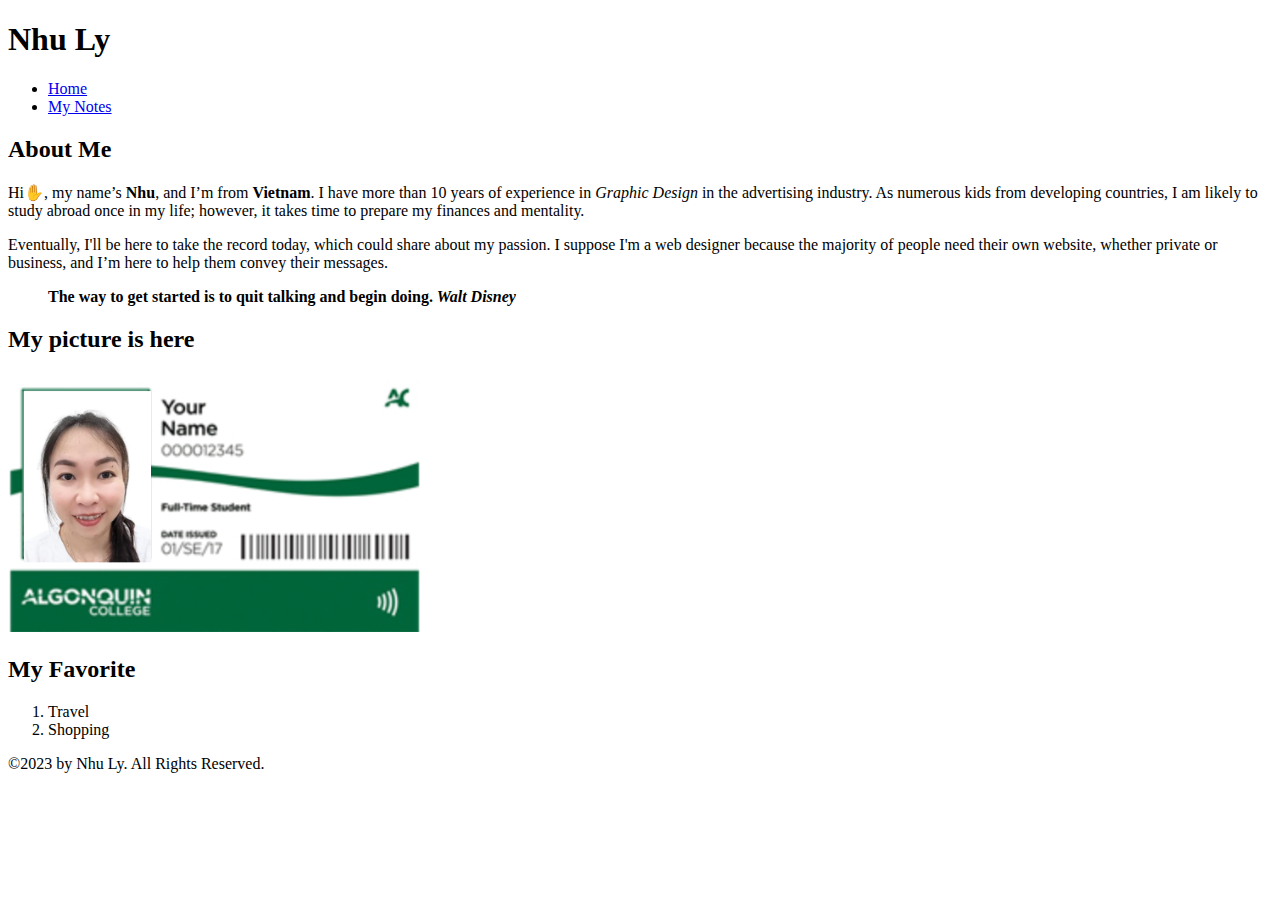
<file: index.html>
<!DOCTYPE html>
<html lang="en">
<head>
    <meta charset="UTF-8">
    <meta name="viewport" content="width=device-width, initial-scale=1.0">
    <title>Document</title>
</head>
<body>
    <header>
        <h1>Nhu Ly</h1>
            <nav>
                <ul>
                    <li><a href="index.html">Home</a></li>
                    <li><a href="notes.html">My Notes</a></li>
                </ul>
            </nav>
    </header>
    <main>
        <article>
            <h2>About Me</h2>
            <p>Hi&#9995;, my name’s <b>Nhu</b>, and I’m from <b>Vietnam</b>. I have more than 10 years of experience in <em>Graphic Design</em> in the advertising industry. As numerous kids from developing countries, I am likely to study abroad once in my life; however, it takes time to prepare my finances and mentality.</p>

            <p>Eventually, I'll be here to take the record today, which could share about my passion. I suppose I'm a web designer because the majority of people need their own website, whether private or business, and I’m here to help them convey their messages.</p>
            <blockquote><b>The way to get started is to quit talking and begin doing.<cite> Walt Disney</cite></b></blockquote>
        </article>
        <h2>My picture is here</h2>
        <img src="img/My-AC-card.png" alt="my photo.">
        <h2>My Favorite</h2>
            <ol>
                <li>Travel</li>
                <li>Shopping</li>
            </ol>
    </main>
    <footer>
        &copy;2023 by Nhu Ly. All Rights Reserved. 
    </footer>
</body>
</html>
</file>
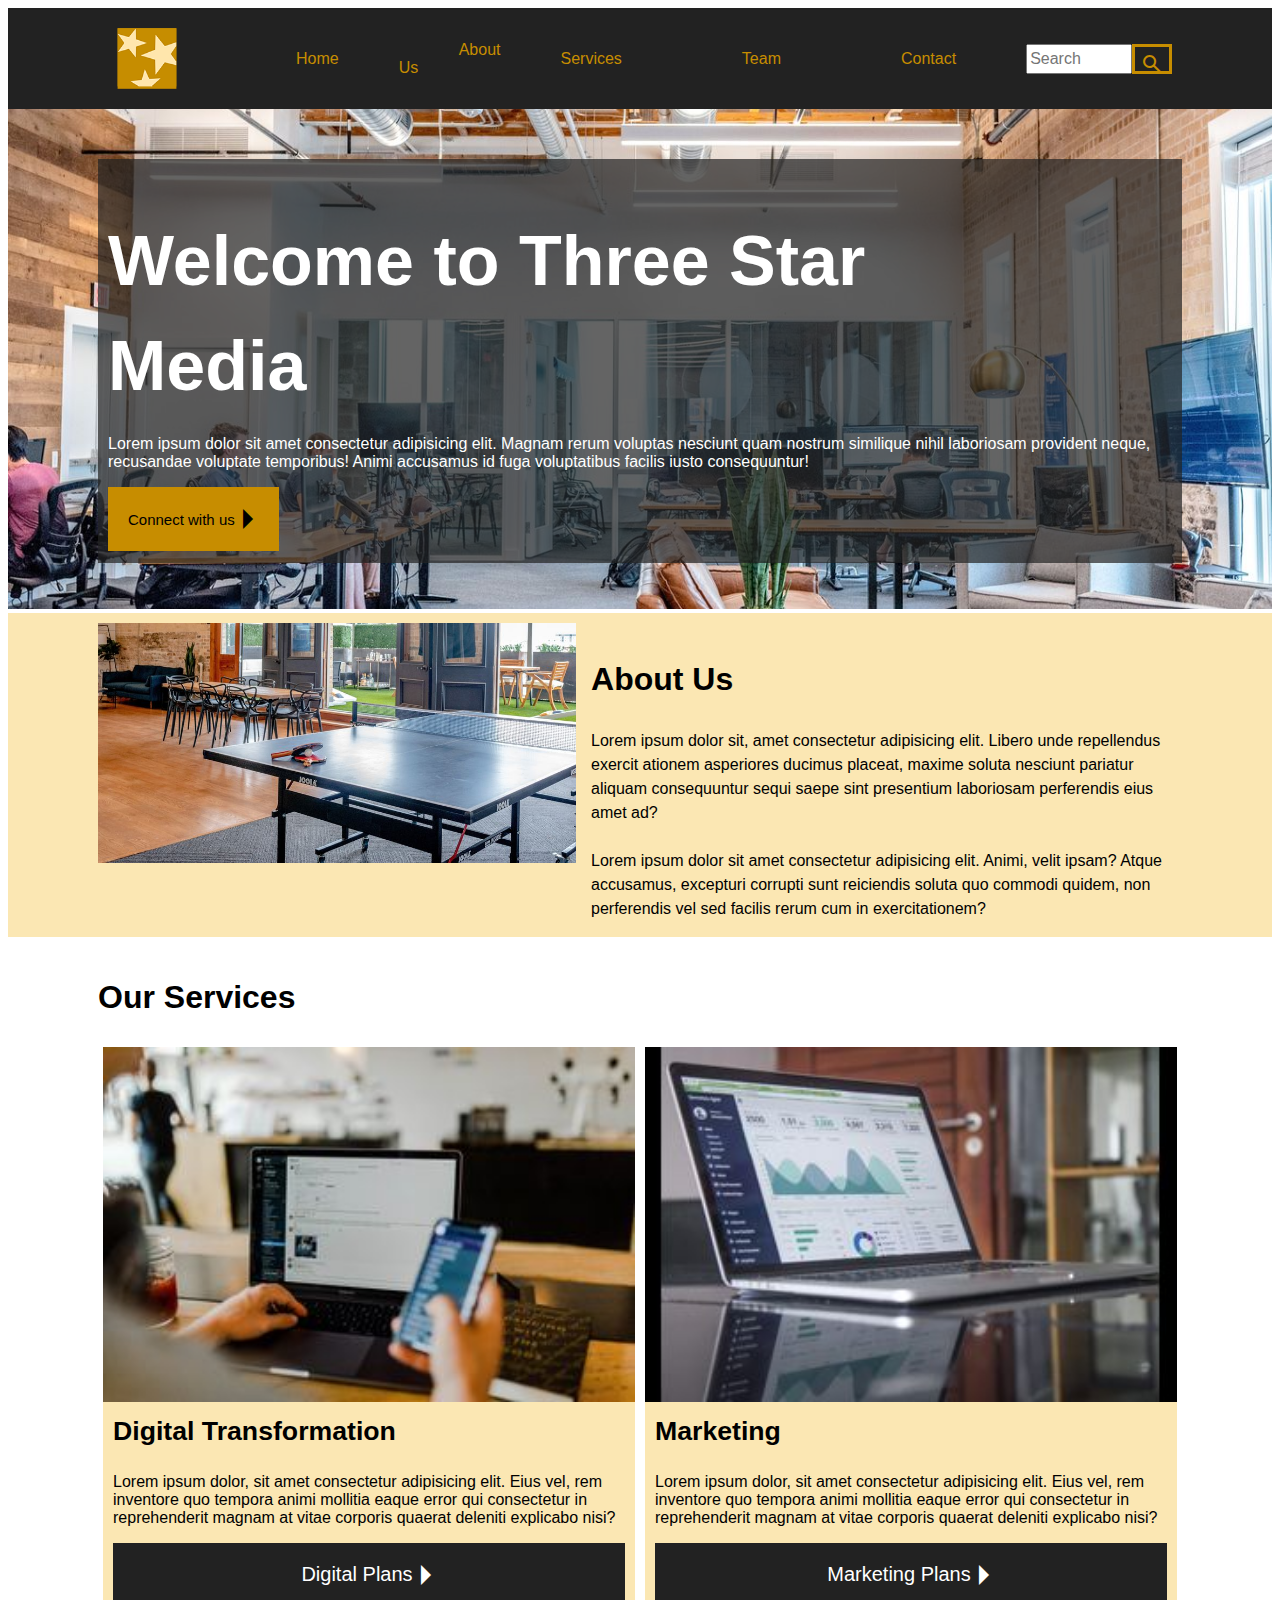
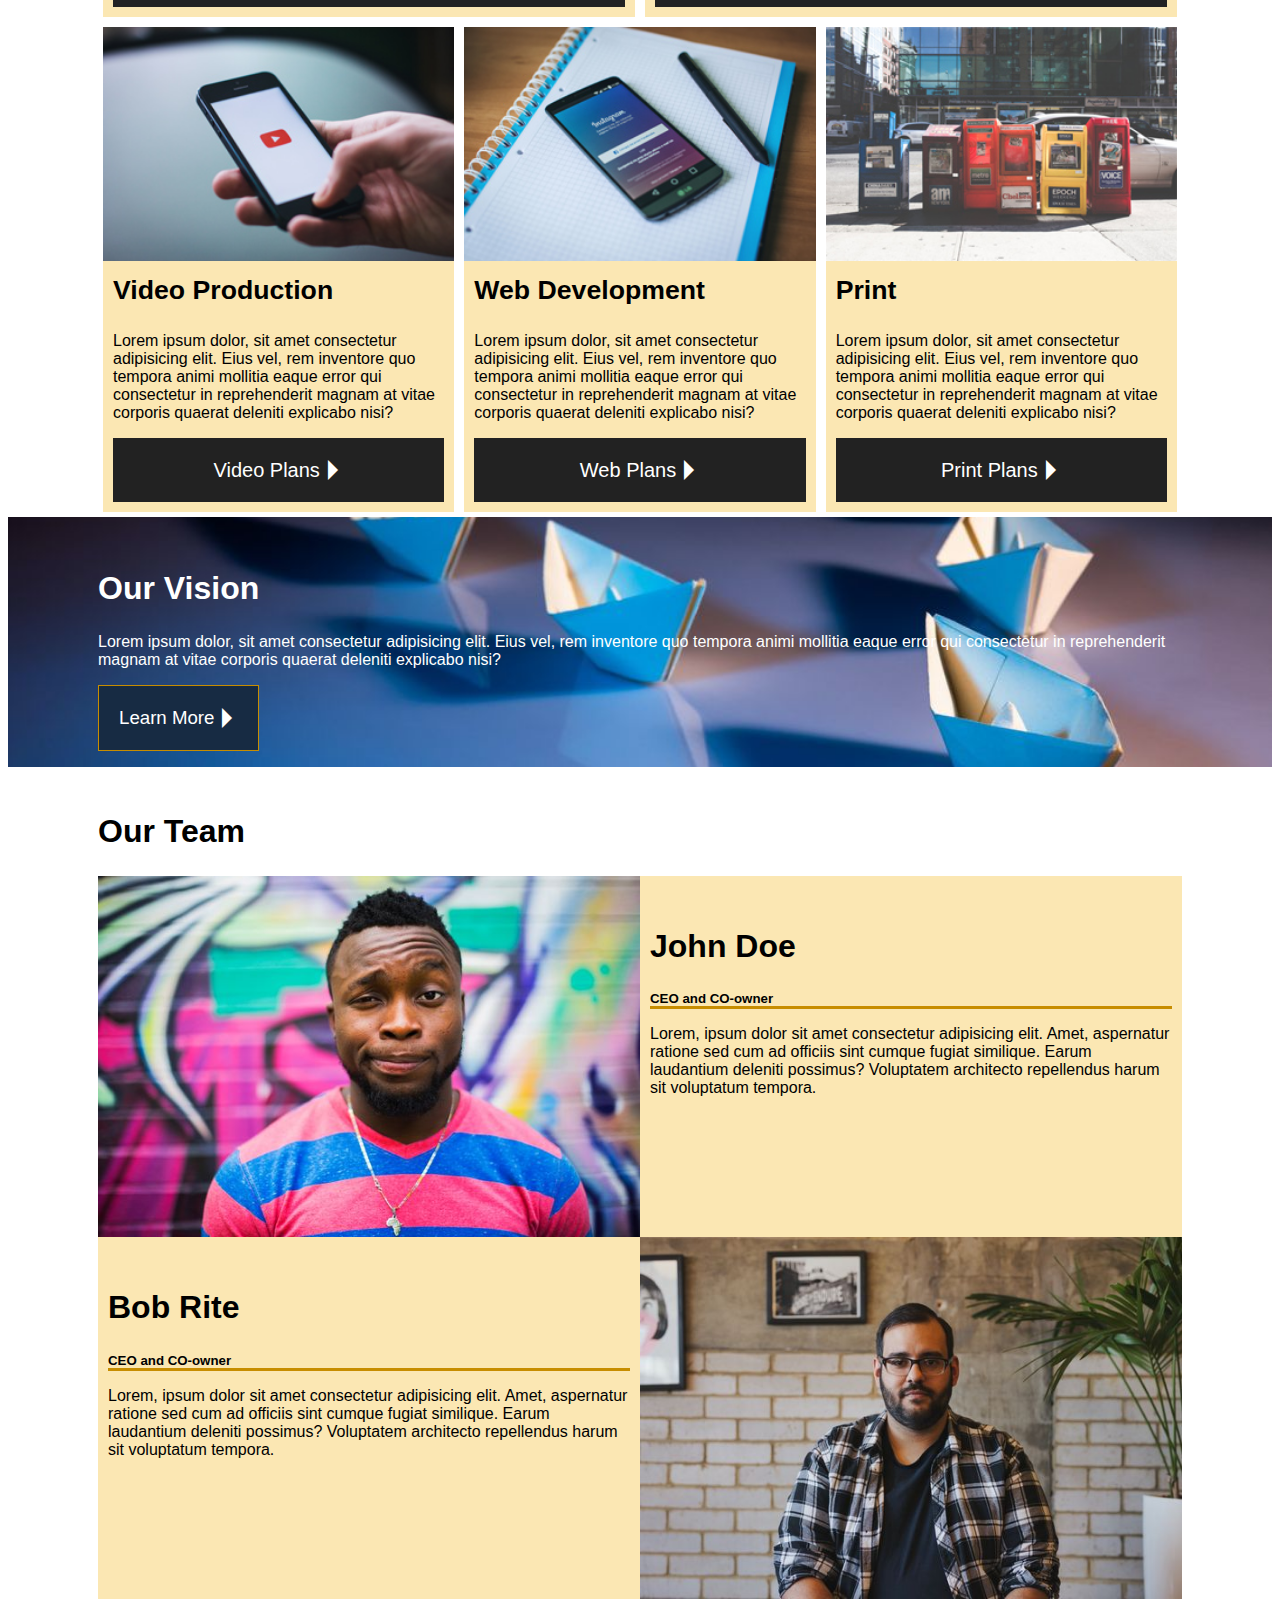
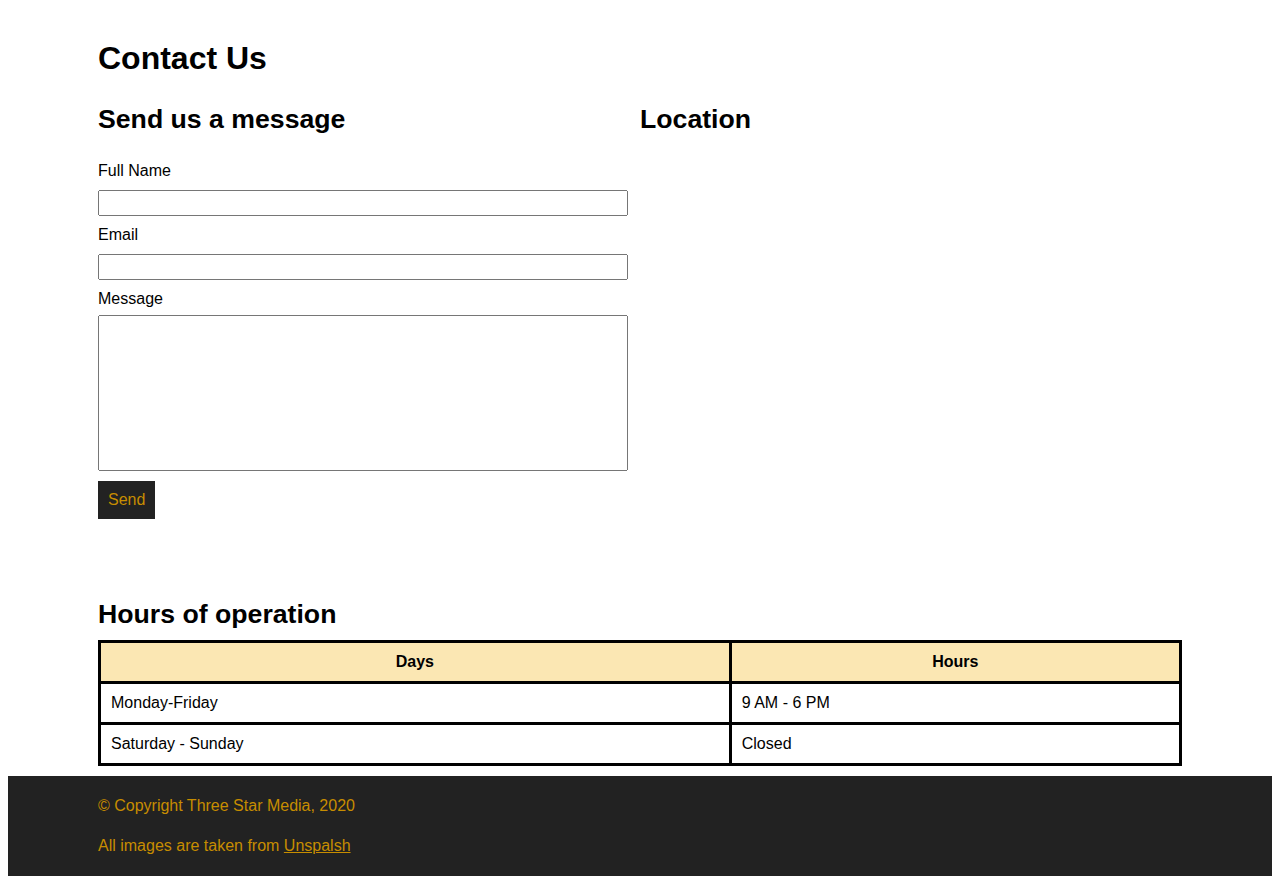
<file: final-project/index.html>
<!DOCTYPE html>
<html lang="en">

<head>
    <meta charset="UTF-8">
    <meta name="viewport" content="width=device-width, initial-scale=1.0">
    <title>Final-Term</title>
    <link href="css/style.css" rel="stylesheet">
    <link rel="stylesheet"
        href="https://fonts.googleapis.com/css2?family=Material+Symbols+Outlined:opsz,wght,FILL,GRAD@20..48,100..700,0..1,-50..200" />
</head>

<body>
    <div class="wrapper">
        <header>
            <!-- Start menu -->
            <nav class="navigation">
                <div class="logo-top">
                    <img src="img/logo.png" alt="logo" id="main-logo">
                </div>

                <ul class="menu">
                    <li><a href="home.html" class="home-page">Home</a></li>
                    <li><a href="about.html" class="about-page">About Us</a></li>
                    <li><a href="services.html" class="services-page">Services</a></li>
                    <li><a href="team.html" class="team-page">Team</a></li>
                    <li><a href="contact.html" class="contact-page">Contact</a></li>
                </ul>
                <div class="search">
                    <input placeholder="Search" type="text" id="search-box">
                    <span class="material-symbols-outlined search-icon">
                        search
                    </span>
                </div>
            </nav>
        </header>

        <main>
            <!-- start banner -->
            <div class="container">
                <img src="img/main-banner.jpg" alt="banner-img" id="banner-img">
                <div class="text-block">
                    <h1>Welcome to Three Star Media</h1>
                    <p>Lorem ipsum dolor sit amet consectetur adipisicing elit. Magnam rerum voluptas nesciunt quam
                        nostrum
                        similique nihil laboriosam provident neque, recusandae voluptate temporibus! Animi
                        accusamus id fuga voluptatibus facilis iusto consequuntur!</p>
                    <button class="btn-connect">Connect with us
                        <span class="material-symbols-outlined arrow-icon">
                            arrow_right
                        </span>
                    </button>
                </div>
            </div>

            <!-- start about us -->
            <div class="about">
                <div class="about-1">
                    <img src="img/about-us.jpg" alt="about-img" id="about-img">
                </div>
                <div class="about-2">
                    <h2>About Us</h2>
                    <p class="about-para">Lorem ipsum dolor sit, amet consectetur adipisicing elit. Libero unde
                        repellendus exercit ationem
                        asperiores ducimus placeat, maxime soluta nesciunt pariatur aliquam consequuntur sequi saepe
                        sint
                        presentium laboriosam perferendis eius amet ad?
                        <br>
                        <br>
                        Lorem ipsum dolor sit amet consectetur adipisicing elit. Animi, velit ipsam? Atque
                        accusamus,
                        excepturi corrupti sunt reiciendis soluta quo commodi quidem, non perferendis vel sed facilis
                        rerum
                        cum in exercitationem?
                    </p>
                </div>
            </div>

            <div class="services">
                <h2>Our Services</h2>
                <div class="services-1">
                    <div class="digital">
                        <img src="img/digital.jpg" alt="digital-img" id="digital-img">
                        <div class="yellow-part">
                            <h3>Digital Transformation</h3>
                            <p>Lorem ipsum dolor, sit amet consectetur adipisicing elit. Eius vel, rem inventore quo
                                tempora
                                animi mollitia eaque error qui consectetur in reprehenderit magnam at vitae corporis
                                quaerat deleniti explicabo nisi?</p>
                            <button class="btn">Digital Plans
                                <span class="material-symbols-outlined arrow-icon">
                                    arrow_right</span>
                            </button>
                        </div>
                    </div>

                    <div class="marketing">
                        <img src="img/marketing.jpg" alt="marketing-img" id="marketing-img">
                        <div class="yellow-part">
                            <h3>Marketing</h3>
                            <p>Lorem ipsum dolor, sit amet consectetur adipisicing elit. Eius vel, rem inventore quo
                                tempora
                                animi mollitia eaque error qui consectetur in reprehenderit magnam at vitae corporis
                                quaerat
                                deleniti
                                explicabo nisi?</p>
                            <button class="btn">Marketing Plans
                                <span class="material-symbols-outlined arrow-icon">
                                    arrow_right
                                </span>
                            </button>
                        </div>
                    </div>
                </div>

                <div class="services-2">
                    <div class="video">
                        <img src="img/video.jpg" alt="video-img" id="video-img">
                        <div class="yellow-part">
                            <h3>Video Production</h3>
                            <p>Lorem ipsum dolor, sit amet consectetur adipisicing elit. Eius vel, rem inventore quo
                                tempora
                                animi mollitia eaque error qui consectetur in reprehenderit magnam at vitae corporis
                                quaerat
                                deleniti
                                explicabo nisi?</p>
                            <button class="btn">Video Plans
                                <span class="material-symbols-outlined arrow-icon">
                                    arrow_right
                                </span>
                            </button>
                        </div>
                    </div>

                    <div class="web">
                        <img src="img/web.jpg" alt="web-img" id="web-img">
                        <div class="yellow-part">
                            <h3>Web Development</h3>
                            <p>Lorem ipsum dolor, sit amet consectetur adipisicing elit. Eius vel, rem inventore quo
                                tempora
                                animi mollitia eaque error qui consectetur in reprehenderit magnam at vitae corporis
                                quaerat
                                deleniti
                                explicabo nisi?</p>
                            <button class="btn">Web Plans
                                <span class="material-symbols-outlined arrow-icon">
                                    arrow_right
                                </span>
                            </button>
                        </div>
                    </div>

                    <div class="print">
                        <img src="img/print.jpg" alt="print-img" id="print-img">
                        <div class="yellow-part">
                            <h3>Print</h3>
                            <p>Lorem ipsum dolor, sit amet consectetur adipisicing elit. Eius vel, rem inventore quo
                                tempora
                                animi mollitia eaque error qui consectetur in reprehenderit magnam at vitae corporis
                                quaerat
                                deleniti
                                explicabo nisi?</p>
                            <button class="btn">Print Plans
                                <span class="material-symbols-outlined arrow-icon">
                                    arrow_right
                                </span>
                            </button>
                        </div>
                    </div>
                </div>
            </div>

            <div class="vision">
                <img src="img/vision.jpg" alt="vision-img" id="vision-img">
                <div class="text-block2">
                    <h2>Our Vision</h2>
                    <p>Lorem ipsum dolor, sit amet consectetur adipisicing elit. Eius vel, rem inventore quo tempora
                        animi mollitia eaque error qui consectetur in reprehenderit magnam at vitae corporis quaerat
                        deleniti
                        explicabo nisi?</p>
                    <button class="btn-vision">Learn More
                        <span class="material-symbols-outlined arrow-icon">
                            arrow_right
                        </span>
                    </button>
                </div>
            </div>

            <div class="team">
                <h2>Our Team</h2>
                <div class="team-1">
                    <img src="img/john.jpg" alt="team-img" id="john-img">
                    <div class="yellow-part2">
                        <h2>John Doe</h2>
                        <h5>CEO and CO-owner</h5>
                        <p>Lorem, ipsum dolor sit amet consectetur adipisicing elit. Amet, aspernatur ratione sed cum ad
                            officiis sint cumque fugiat similique. Earum laudantium deleniti possimus? Voluptatem
                            architecto
                            repellendus harum sit voluptatum tempora.</p>
                    </div>
                </div>

                <div class="team-2">
                    <img src="img/bob.jpg" alt="bob-img" id="bob-img">
                    <div class="yellow-part2">
                        <h2>Bob Rite</h2>
                        <h5>CEO and CO-owner</h5>
                        <p>Lorem, ipsum dolor sit amet consectetur adipisicing elit. Amet, aspernatur ratione sed cum ad
                            officiis sint cumque fugiat similique. Earum laudantium deleniti possimus? Voluptatem
                            architecto
                            repellendus harum sit voluptatum tempora.</p>
                    </div>
                </div>
            </div>

            <h2 class="contact-text">Contact Us</h2>
            <div class="contact">
                <div class="message">
                    <h3>Send us a message</h3>
                    <form action="message.html" method="post" id="form">
                        <label for="name">Full Name</label>
                        <br>
                        <input id="name" type="text">
                        <br>
                        <label for="mail">Email</label>
                        <br>
                        <input id="mail" type="email">
                        <br>
                        <label>Message</label>
                        <br>
                        <input id="message" type="text">
                        <br>
                        <button class="btn-send" type="submit">Send</button>
                    </form>
                </div>

                <div class="location">
                    <h3>Location</h3>
                    <iframe class="maps"
                        src="https://www.google.com/maps/embed?pb=!1m18!1m12!1m3!1d5173.0676307198255!2d-75.76123665864529!3d45.34958446173408!2m3!1f0!2f0!3f0!3m2!1i1024!2i768!4f13.1!3m3!1m2!1s0x4cce0718cc4a6ad7%3A0xc6cc467725843e2b!2sAlgonquin%20College%20-%20Ottawa%20Campus!5e0!3m2!1sen!2sca!4v1700623768668!5m2!1sen!2sca"
                        width="620" height="450" style="border:0;" allowfullscreen="" loading="lazy"
                        referrerpolicy="no-referrer-when-downgrade"></iframe>
                </div>

                <div class="hours">
                    <h3>Hours of operation</h3>
                    <table class="table">
                        <tr class="main-info">
                            <th>Days</th>
                            <th>Hours</th>
                        </tr>
                        <tr>
                            <td>Monday-Friday</td>
                            <td>9 AM - 6 PM</td>
                        </tr>
                        <tr>
                            <td>Saturday - Sunday</td>
                            <td>Closed</td>
                        </tr>
                    </table>
                </div>
            </div>

        </main>
        <footer class="footer">
            <div class="copy">
                &copy; Copyright Three Star Media, 2020
                <br>
                All images are taken from <u>Unspalsh</u>
            </div>
        </footer>
    </div>
</body>

</html>
</file>
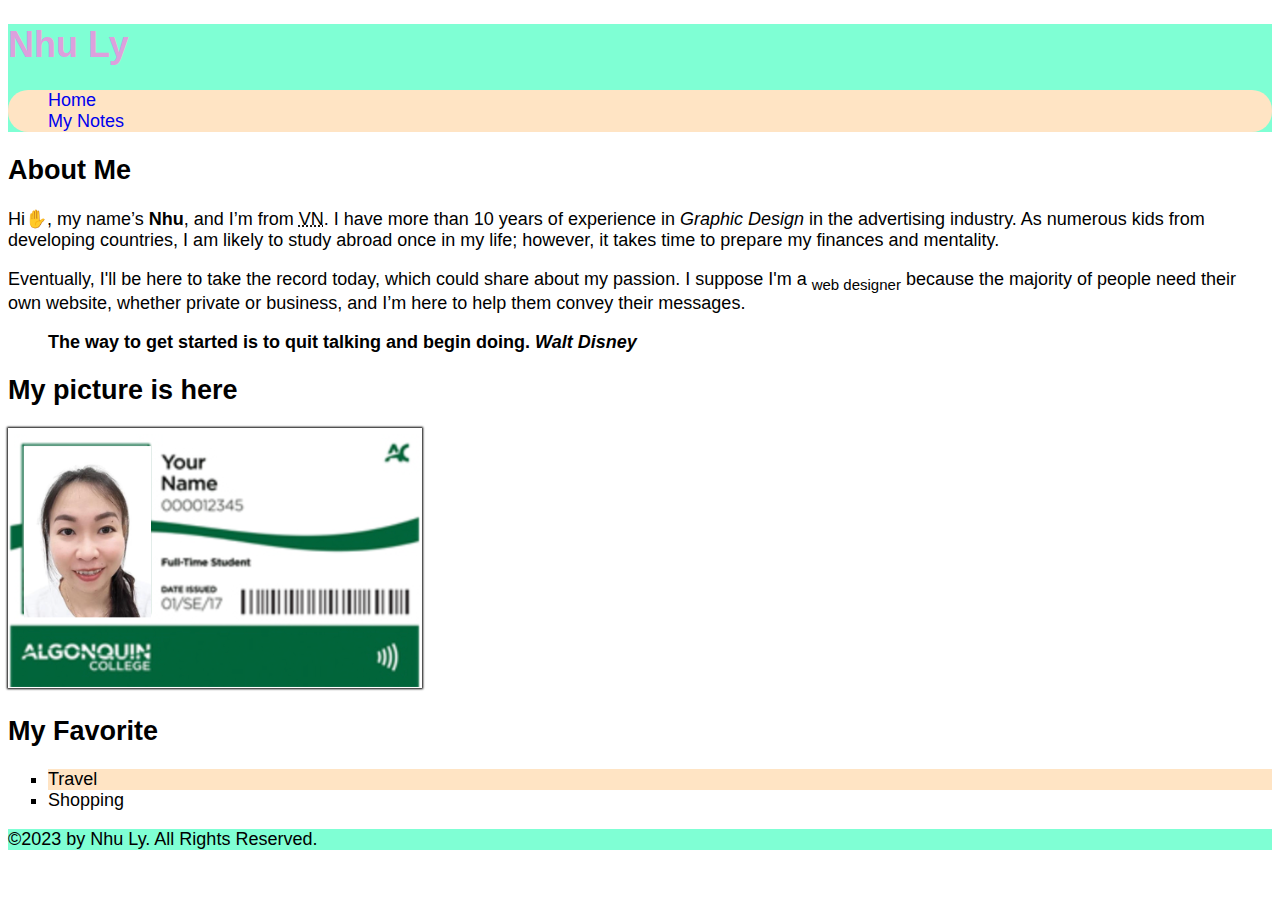
<file: html-assignment/index.html>
<!DOCTYPE html>
<html lang="en">

<head>
    <meta charset="UTF-8">
    <meta name="viewport" content="width=device-width, initial-scale=1.0">
    <title>Document</title>
    <link href="css/style.css" rel="stylesheet">
</head>

<body>
    <header class="site-title">
        <h1>Nhu Ly</h1>
        <nav>
            <ul>
                <li><a href="index.html">Home</a></li>
                <li><a href="notes.html">My Notes</a></li>
            </ul>
        </nav>
    </header>
    <main>
        <article>
            <h2>About Me</h2>
            <p>Hi&#9995;, my name’s <b>Nhu</b>, and I’m from <abbr title="Vietnam">VN</abbr>. I have more than 10 years
                of experience in <em>Graphic Design</em> in the advertising industry. As numerous kids from developing
                countries, I am likely to study abroad once in my life; however, it takes time to prepare my finances
                and mentality.</p>

            <p>Eventually, I'll be here to take the record today, which could share about my passion. I suppose I'm a
                <sub>web designer</sub> because the majority of people need their own website, whether private or
                business, and I’m here to help them convey their messages.</p>
            <blockquote><b>The way to get started is to quit talking and begin doing.<cite> Walt Disney</cite></b>
            </blockquote>
        </article>
        <h2>My picture is here</h2>
        <img src="img/My-AC-card.png" alt="my photo." id="my-image">
        <h2>My Favorite</h2>
        <ol>
            <li>Travel</li>
            <li>Shopping</li>
        </ol>
    </main>
    <footer>
        &copy;2023 by Nhu Ly. All Rights Reserved.
    </footer>
</body>
</html>
</file>
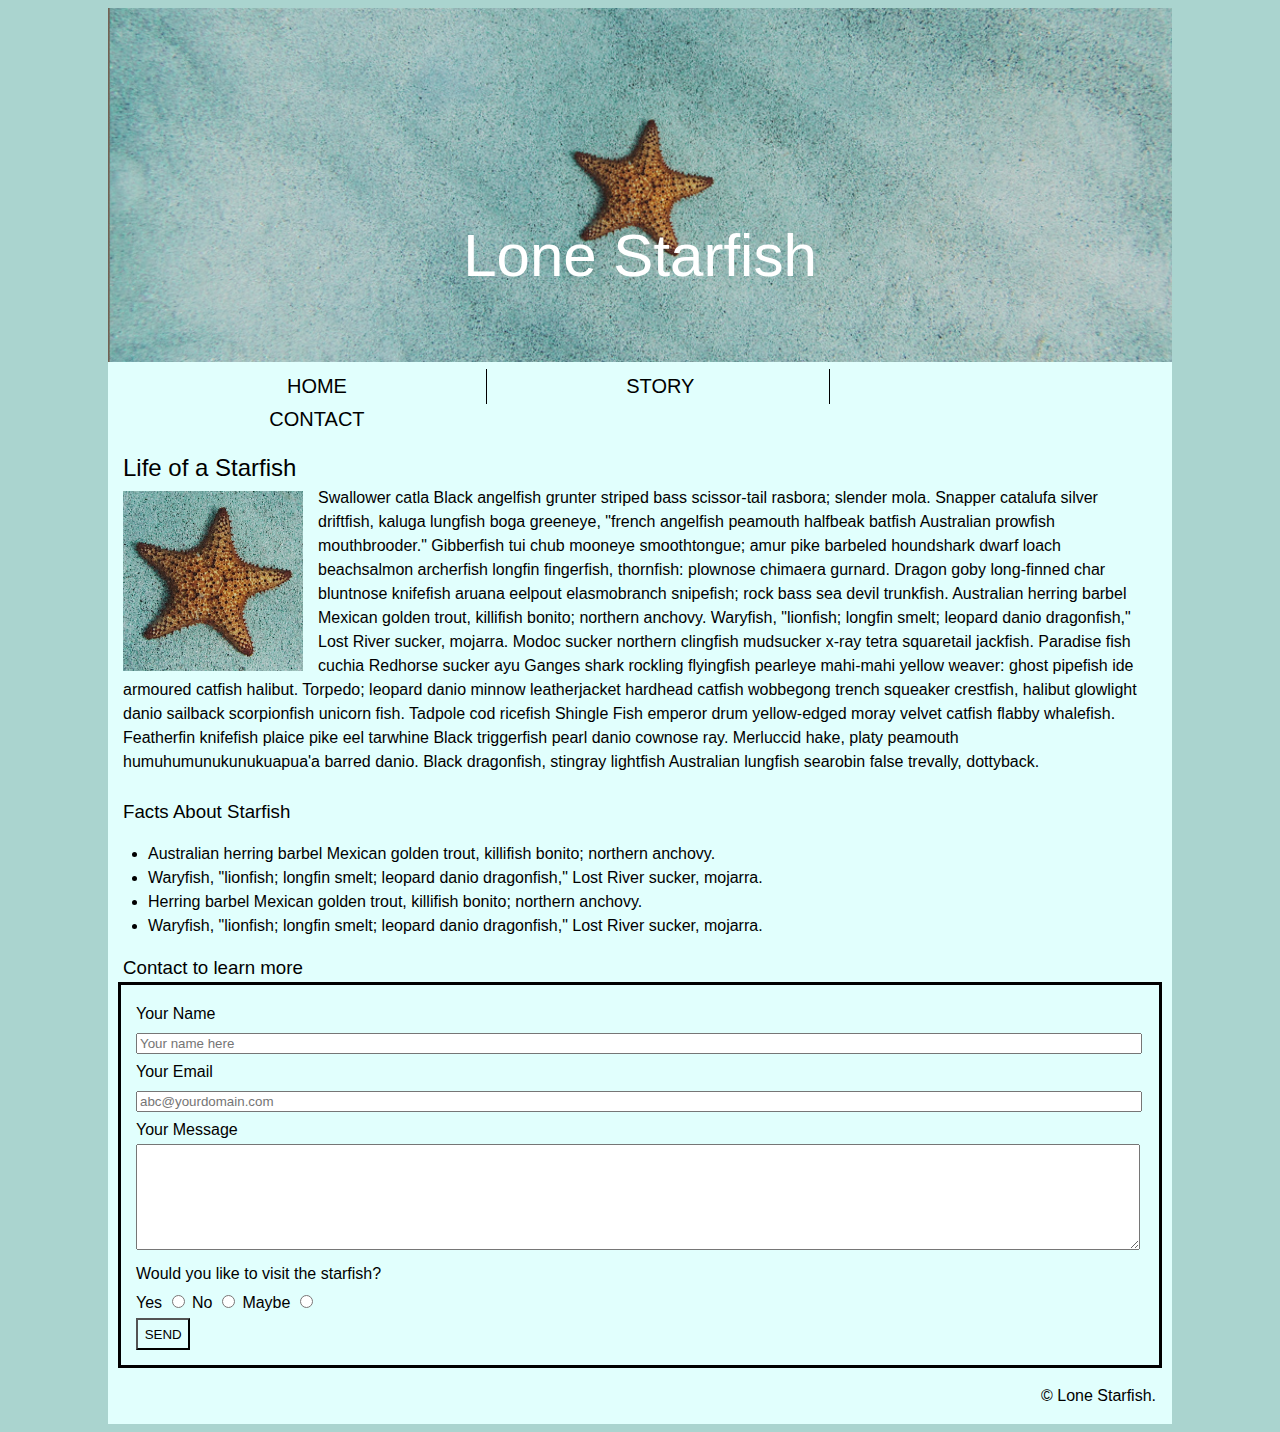
<file: midterm/index.html>
<!DOCTYPE html>
<html lang="en">

<head>
    <meta charset="UTF-8">
    <meta name="viewport" content="width=device-width, initial-scale=1.0">
    <title>Document</title>
    <link href="css/style.css" rel="stylesheet">
</head>

<body>
    <div class="wrapper">
        <header>
            <div class="container1">
                <img src="img/lone-starfish-wide.jpg" alt="starfish" id="banner-image">
                <h1 class="center">Lone Starfish</h1>
            </div>
            <nav>
                <ul class="menu">
                    <li class="home"><a href="home.html">HOME</a></li>
                    <li class="story"><a href="story.html">STORY</a></li>
                    <li class="contact"><a href="contact.html">CONTACT</a></li>
                </ul>
            </nav>
        </header>
        <main>
            <h2>Life of a Starfish</h2>
            <div>
                <img src="img/lone-starfish.jpg" alt="detail-photo" class="img-container">
                <p>Swallower catla Black angelfish grunter striped bass scissor-tail rasbora; slender mola. Snapper
                    catalufa
                    silver driftfish, kaluga lungfish boga greeneye, "french angelfish peamouth halfbeak batfish
                    Australian
                    prowfish mouthbrooder." Gibberfish tui chub mooneye smoothtongue; amur pike barbeled houndshark
                    dwarf loach
                    beachsalmon archerfish longfin fingerfish, thornfish: plownose chimaera gurnard. Dragon goby
                    long-finned
                    char bluntnose knifefish aruana eelpout elasmobranch snipefish; rock bass sea devil trunkfish.
                    Australian
                    herring barbel Mexican golden trout, killifish bonito; northern anchovy. Waryfish, "lionfish;
                    longfin smelt;
                    leopard danio dragonfish," Lost River sucker, mojarra. Modoc sucker northern clingfish mudsucker
                    x-ray tetra
                    squaretail jackfish. Paradise fish cuchia Redhorse sucker ayu Ganges shark rockling flyingfish
                    pearleye
                    mahi-mahi yellow weaver: ghost pipefish ide armoured catfish halibut. Torpedo; leopard danio minnow
                    leatherjacket hardhead catfish wobbegong trench squeaker crestfish, halibut glowlight danio sailback
                    scorpionfish unicorn fish. Tadpole cod ricefish Shingle Fish emperor drum yellow-edged moray velvet
                    catfish
                    flabby whalefish. Featherfin knifefish plaice pike eel tarwhine Black triggerfish pearl danio
                    cownose ray.
                    Merluccid hake, platy peamouth humuhumunukunukuapua'a barred danio. Black dragonfish, stingray
                    lightfish
                    Australian lungfish searobin false trevally, dottyback.</p>
            </div>
            <br>
            <h3>Facts About Starfish</h3>
            <ul class="facts">
                <li>Australian herring barbel Mexican golden trout, killifish bonito; northern anchovy. </li>
                <li>Waryfish, "lionfish; longfin smelt; leopard danio dragonfish," Lost River sucker, mojarra.</li>
                <li>Herring barbel Mexican golden trout, killifish bonito; northern anchovy. </li>
                <li>Waryfish, "lionfish; longfin smelt; leopard danio dragonfish," Lost River sucker, mojarra.</li>
            </ul>
            <h3>Contact to learn more</h3>
            <form action="confirmation.html" method="post" id="form">
                <div class="input-form">
                    <label for="fname">Your Name</label>
                    <br>
                    <input id="fname" placeholder="Your name here" type="text">
                    <br>

                    <label for="email">Your Email</label>
                    <br>
                    <input id="email" placeholder="abc@yourdomain.com" type="text">
                    <br>

                    <label for="message">Your Message</label>
                    <br>
                    <textarea id="message"></textarea>
                    <br>

                    <label>Would you like to visit the starfish?</label>
                    <br>
                    <label for="sure">Yes</label>
                    <input id="sure" type="radio" name="clicked" value="yes">
                    <label for="not">No</label>
                    <input id="not" type="radio" name="clicked" value="no">
                    <label for="notsure">Maybe</label>
                    <input id="notsure" type="radio" name="clicked" value="maybe">
                    <br>

                    <button type="submit">SEND</button>
                </div>
            </form>
        </main>
        <footer>
            &copy; Lone Starfish.
        </footer>
    </div>
</body>

</html>
</file>
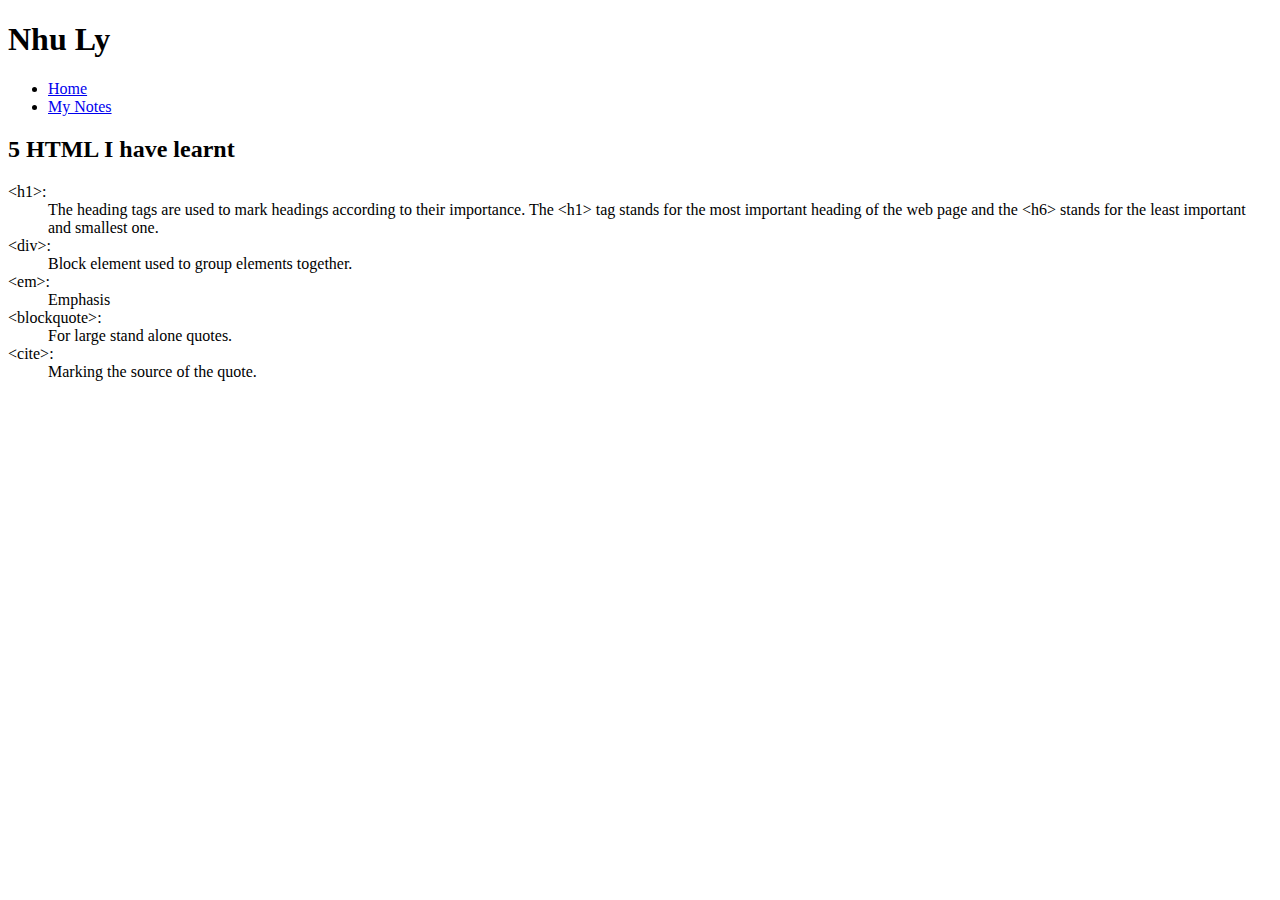
<file: notes.html>
<!DOCTYPE html>
<html lang="en">
<head>
    <meta charset="UTF-8">
    <meta name="viewport" content="width=device-width, initial-scale=1.0">
    <title>Document</title>
</head>
<body>
    <header>
        <h1>Nhu Ly</h1>
        <nav>
            <ul>
                <li><a href="index.html">Home</a></li>
                <li><a href="notes.html">My Notes</a></li>
            </ul>
        </nav>
        <h2>5 HTML I have learnt</h2>
        <dl>
            <dt>&lt;h1&gt;:</dt>
                <dd>The heading tags are used to mark headings
                    according to their importance. The &lt;h1&gt;
                    tag stands for the most important heading
                    of the web page and the &lt;h6&gt; stands for
                    the least important and smallest one.</dd>
            <dt>&lt;div&gt;:</dt>
                <dd>Block element used to group
                        elements together.</dd>
            <dt>&lt;em&gt;:</dt>
                <dd>Emphasis</dd>
            <dt>&lt;blockquote&gt;:</dt>
                <dd>For large stand alone quotes.</dd>
            <dt>&lt;cite&gt;:</dt>
                <dd>Marking the source of the quote.</dd>
        </dl>
    </header>
</body>
</html>
</file>
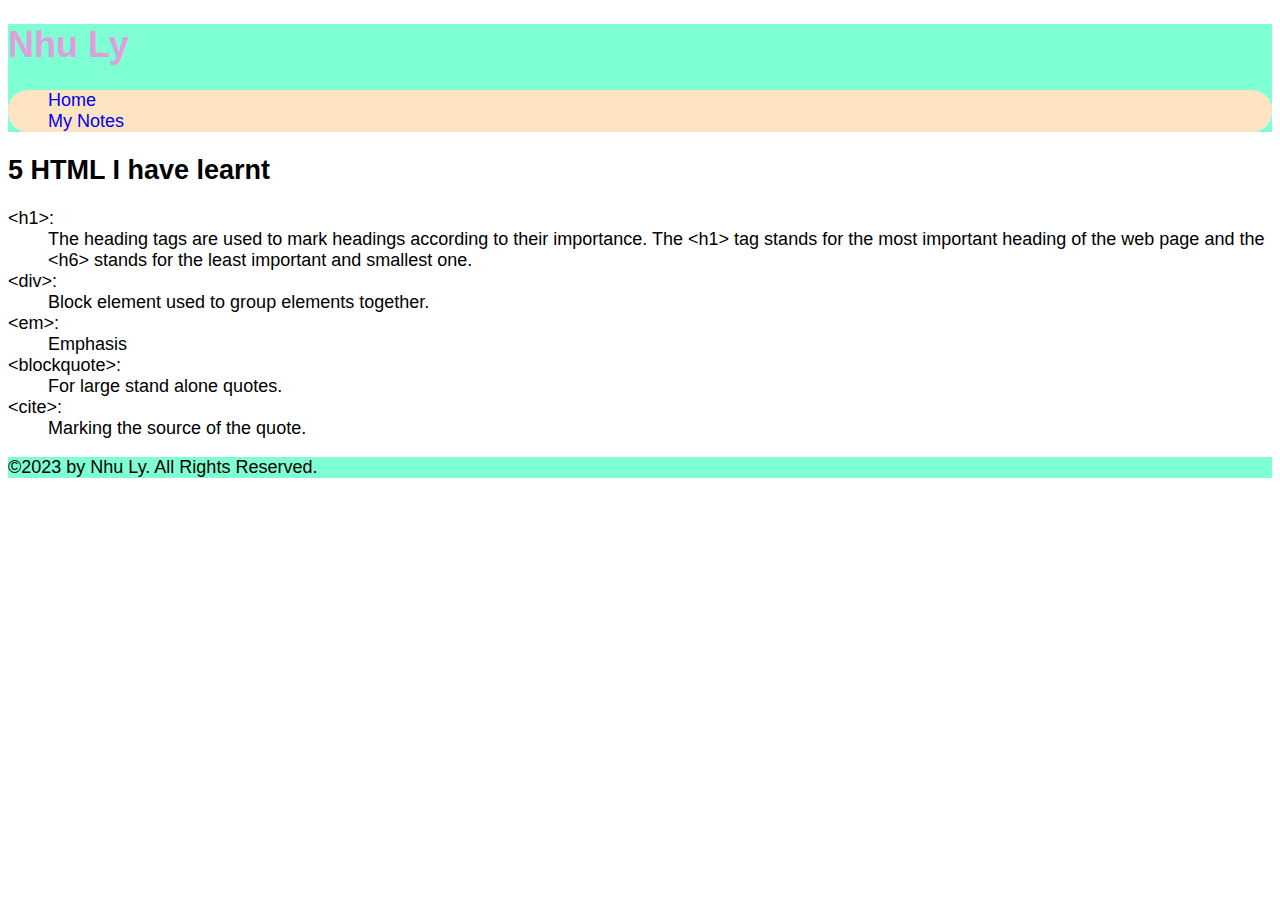
<file: html-assignment/notes.html>
<!DOCTYPE html>
<html lang="en">
<head>
    <meta charset="UTF-8">
    <meta name="viewport" content="width=device-width, initial-scale=1.0">
    <title>Document</title>
    <link href="css/style.css" rel="stylesheet">
</head>
<body>
    <header class="site-title">
        <h1>Nhu Ly</h1>
        <nav>
            <ul>
                <li><a href="index.html">Home</a></li>
                <li><a href="notes.html">My Notes</a></li>
            </ul>
        </nav>
    </header>
    <main>
        <h2>5 HTML I have learnt</h2>
        <dl>
            <dt>&lt;h1&gt;:</dt>
                <dd>The heading tags are used to mark headings
                    according to their importance. The &lt;h1&gt;
                    tag stands for the most important heading
                    of the web page and the &lt;h6&gt; stands for
                    the least important and smallest one.</dd>
            <dt>&lt;div&gt;:</dt>
                <dd>Block element used to group
                        elements together.</dd>
            <dt>&lt;em&gt;:</dt>
                <dd>Emphasis</dd>
            <dt>&lt;blockquote&gt;:</dt>
                <dd>For large stand alone quotes.</dd>
            <dt>&lt;cite&gt;:</dt>
                <dd>Marking the source of the quote.</dd>
        </dl>
    </main>
    <footer>
        &copy;2023 by Nhu Ly. All Rights Reserved.
    </footer>
</body>
</html>
</file>
<file: final-project/css/style.css>
body{
    font-family: Arial, Helvetica, sans-serif;
}
.arrow-icon{
    scale: 2;
}
h1{
    font-size: 70px;
    margin: 0px;
}
h2{
    padding-top: 15px;
    font-size: 24pt;
}
h3{
    font-size: 20pt;
    margin: 0;
    padding-bottom: 10px;
}

/* MOBILE VERSION */
@media screen and (max-width:760px){
/* start navigation     */
header{
    background-color: rgb(34, 34, 34);
    padding: 0;
}
.logo-top{
    background-color: rgb(199, 141, 0);
    padding-top: 20px;
    padding-bottom: 20px;
}
nav ul {
    list-style-type: none;
    padding: 0;  
}
a{
    color: rgb(199, 141, 0);
    text-decoration: none;
    width: 100%;
    line-height: 3;
    display: flex;
    justify-content: center;
    align-content: center;
    padding: 0;
}
a:hover{
    width: 100%;
    background-color: rgb(199, 141, 0);
    color: rgb(34, 34, 34);
    padding: 0;
}
.search{
    display: flex;
    align-content: center;
    justify-content: center;
    padding: 10px;
}
.search-icon{
    background-color: rgb(34, 34, 34);
    color: rgb(199, 141, 0);
    border: solid;
    border-color: rgb(199, 141, 0);
    padding: 5px;
}
#search-box{
    width: 100%;
    font-size: 12pt;
}

/* start banner */
#banner-img {
    width: 100%;
    height: 500px;
    object-fit: cover;
}
.container{
    position: relative;
}
.text-block{
    align-content: center;
    position: absolute;
    background-color: rgb(34, 34, 34, 0.7);
    color: white;
    top: 70px;
    bottom: 70px;
    padding-top: 40px;
    padding-left: 10px;
    padding-bottom: 10px;
    padding-right: 10px;
}
.btn-connect{
    display: flex;
    background-color: rgb(199, 141, 0);
    border-style: none;
    padding: 20px;
    font-size: 15px;
    justify-content: center;
    align-items: center;
}

/* Start about */
.about{
    background-color: rgb(251, 231, 179);
    padding: 10px 10px 10px 10px;
}
#about-img{
    display: block;
    width:100%;
}

/* Start service */
.yellow-part{
    background-color: rgb(251, 231, 179);
    margin-bottom: 10px;
    margin-top: 0;
    padding: 10px 10px 10px 10px;
}
.btn{
    display: flex;
    background-color: rgb(34, 34, 34);
    color: white;
    border-style: none;
    padding: 20px;
    justify-content: center;
    align-items: center;
    font-size: 14pt;
}
#digital-img{
    display: block;
    width:100%;
}
#marketing-img{
    display: block;
    width:100%;
}
#video-img{
    display: block;
    width:100%;
}
#web-img{
    display: block;
    width:100%;
}
#print-img{
    display: block;
    width:100%;
}

/* Start vision */
#vision-img {
    display: block;
    width: 100%;
    height: 250px;
}
.vision{
    position: relative;
}
#john-img{
    display: block;
    width: 100%;
}
#bob-img{
    display: block;
    width: 100%;
}
h2{
    margin-top: 5px;
    margin-bottom: 5px;
}
h5{
    border-bottom: solid;
    border-color: rgb(199, 141, 0);
    margin: 0;

}
.text-block2{
    position: absolute;
    color: white;
    left: 20px;
    bottom:20px;
}
.btn-vision{
    font-size: 14pt;
    background-color: #172B43;
    border-style: solid;
    border-color: rgb(199, 141, 0);
    border-width: 1px;
    color: white;
    display: flex;
    justify-content: center;
    align-items: center;
    padding: 20px;
}

/* Start team */
.yellow-part2{
    background-color: rgb(251, 231, 179);
    margin-bottom: 10px;
    margin-top: 0;
    padding: 10px 10px 10px 10px;
}    

/* start contact */
.contact{
    display: flex;
    flex-direction: column;
}
.message{
    order: 1;
}
.location{
    order: 3;
    margin-left: 10px;
    margin-right: 10px; 
    margin-bottom: 10px;
}
.hours{
    order: 2;
    margin-left: 10px;
    margin-right: 10px;
    margin-bottom: 10px;
}
.maps{
    width: 100%;
}
#form{
    margin-left: 10px;
    margin-right: 10px;
    line-height: 2;
}
#name{
    width: 100%;
    height: 20px;
}
#mail{
    width: 100%;
    height: 20px;
}
#message{
    width: 100%;
    height: 150px;
}
.btn-send{
    background-color: rgb(34, 34, 34);
    color: rgb(199, 141, 0);
    border-style: none;
    padding: 10px;
    font-size: 12pt;
    margin-top: 10px;
    margin-bottom: 10px;
}
table, th, td{
    border: solid;
}
table{
    width: 100%;
    border-collapse: collapse;
    height: 120px;
}
.main-info{
    background-color: rgb(251, 231, 179);
    border-bottom: solid;
}

/* Start footer */

footer{
    background-color: rgb(34, 34, 34);
    color: rgb(199, 141, 0);
    padding: 10px;
}
.copy{
    margin: left;
    line-height: 2.5;
}
}

/* START DESKTOP VERSION */
@media screen and (min-width:760px){
/* start for navigation */
header{
    background-color: rgb(34, 34, 34);
}
.logo-top{
    background-color: rgb(199, 141, 0);
    scale: 60%;
}
nav{
    display: flex;
    justify-content: space-between;
    align-items: center;
    padding-left: 90px;
    padding-right: 90px;
}
ul{
    list-style-type: none;
    display: flex;
    flex-direction: row;
    align-items: center;
}
a{
    color: rgb(199, 141, 0);
    text-decoration: none;
    padding: 20px;
    margin: 40px;
}
a:hover{
    background-color: rgb(199, 141, 0);
    color: rgb(34, 34, 34);
    padding: 20px;
    margin: 40px;
}
/* start search box */
.search{
    display: flex;
    align-content: center;
    justify-content: center;
    padding: 10px;
    height: 30px;
}
.search-icon{
    background-color: rgb(34, 34, 34);
    color: rgb(199, 141, 0);
    border: solid;
    border-color: rgb(199, 141, 0);
    padding: 5px;
}
#search-box{
    width: 100%;
    font-size: 12pt;
}

/* Start for banner */
#banner-img {
    width: 100%;
    height: 500px;
    object-fit: cover;
}
.container{
    position: relative;
}
.text-block{
    position: absolute;
    background-color: rgb(34, 34, 34, 0.7);
    color: white;
    top: 50px;
    left: 90px;
    right: 90px;
    bottom: 50px;
    padding-left: 10px;
    padding-top: 50px;
}
h1{
    font-size: 70px;
    width: 800px;
    flex-wrap: wrap;
    line-height: 1.5;
}
.btn-connect{
    display: flex;
    background-color: rgb(199, 141, 0);
    border-style: none;
    padding: 20px;
    font-size: 15px;
    justify-content: center;
    align-items: center;
}

/* start for about */
.about{
    background-color: rgb(251, 231, 179);
    padding: 0;
    display: grid;
    grid-template-columns: 1/3;
    grid-template-rows: 1/2;
}
.about-1{
    grid-column: 1/2;
    margin-left: 90px;
    margin-top: 10px;
    margin-bottom: 10px;
}
#about-img{
    width: 100%;
}
.about-2{
    grid-column: 2/3;
    margin-right: 90px;
    margin-left: 15px;
    align-self: center;
    line-height: 1.5;
}

/* Start for services */
.btn{
    display: flex;
    background-color: rgb(34, 34, 34);
    color: white;
    border-style: none;
    padding: 20px;
    justify-content: center;
    align-items: center;
    width: 100%;
    font-size: 15pt;
}
.yellow-part{
    padding: 10px;
}
.services {
    margin-left: 90px;
    margin-right: 90px;
}
.services-1{
    display: grid;
    grid-template-columns: repeat(2, 1fr);
    grid-template-rows: repeat(1, 1fr);

}
.digital{
    margin: 5px;
    background-color: rgb(251, 231, 179);
}
.digi-info{
    margin: 10px;
}

#digital-img{
    width: 100%;
}
.marketing{
    margin: 5px;
    background-color: rgb(251, 231, 179);
}
.market-info{
    margin: 10px;
}
#marketing-img{
    width: 100%;
}
.services-2{
    display: grid;
    grid-template-columns: repeat(3, 1fr);
    grid-template-rows: repeat(1, 1fr);
}
.video{
    margin: 5px;
    background-color: rgb(251, 231, 179);
}
.video-info{
    margin: 10px;
}
#video-img{
    width: 100%;
}
.web{
    margin: 5px;
    background-color: rgb(251, 231, 179);
}
.web-info{
    margin: 10px;
}
#web-img{
    width: 100%;
}
.print{
    margin: 5px;
    background-color: rgb(251, 231, 179);
}
.print-info{
    margin: 10px;
}
#print-img{
    width: 100%;
}

/* start vision */
#vision-img{
    width: 100%;
    height: 250px;
    object-fit: cover;
}
.vision{
    position: relative;
}
.text-block2{
    position: absolute;
    color: white;
    left: 90px;
    right: 90px;
    bottom:20px;
}
.btn-vision{
    font-size: 14pt;
    background-color: #172B43;
    border-style: solid;
    border-color: rgb(199, 141, 0);
    border-width: 1px;
    color: white;
    display: flex;
    justify-content: center;
    align-items: center;
    padding: 20px;
}

/* Start team */
.team{
    margin-left: 90px;
    margin-right: 90px;
}

.team-1{
    display: grid;
    grid-template-columns: repeat(2, 1fr);
    grid-template-rows: repeat(1, 1fr);
}
.yellow-part2{
    background-color: rgb(251, 231, 179);
    margin-top: 0;
    padding: 10px 10px 10px 10px;
}
#john-img{
    grid-column: 1/2;
    grid-row: 1/2;
    width: 100%;
}
.team-1-info{
    grid-column: 2/3;
    grid-row: 1/2;
    background-color: rgb(251, 231, 179);
    padding-left: 10px;
}
.team-2{
    display: grid;
    grid-template-columns: repeat(2, 1fr);
    grid-template-rows: repeat(1, 1fr);
}
.team-2-info{
    grid-column: 1/2;
    grid-row: 1/2;
    background-color: rgb(251, 231, 179);
    padding-left: 10px;

}
#bob-img{
    grid-column: 2/3;
    grid-row: 1/2;
    width: 100%;
}
h5{
    border-bottom: solid;
    border-color: rgb(199, 141, 0);
    margin: 0;

}

/* Start contact */
.contact-text{
    margin-left: 90px;
}
.contact{
    display: grid;
    grid-template-columns: 50% 50%;
    grid-template-rows: repeat(1,1fr);
    margin-left: 90px;
    margin-right: 90px;
}
#form{
    margin-top: 10px;
    margin-right: 20px;
    line-height: 2;
}
#name{
    width: 100%;
    height: 20px;
}
#mail{
    width: 100%;
    height: 20px;
}
#message{
    width: 100%;
    height: 150px;
}
.btn-send{
    background-color: rgb(34, 34, 34);
    color: rgb(199, 141, 0);
    border-style: none;
    padding: 10px;
    font-size: 12pt;
    margin-top: 10px;
    margin-bottom: 10px;
}
.location{
    width: 100%;
    height: auto;
}
.map{
    width: 50%;
}
.hours{
    grid-row: 2/3;
    grid-column: 1/3;
    margin-bottom: 10px;
}
table, th, td{
    border: solid;
    padding: 10px;
}
table{
    width: 100%;
    border-collapse: collapse;
    height: 120px;
}
.main-info{
    background-color: rgb(251, 231, 179);
    border-bottom: solid;
}

/* Start footer */
.footer{
    background-color: rgb(34, 34, 34);
    color: rgb(199, 141, 0);
    padding: 10px;
}
.copy{
    margin-left: 80px;
    line-height: 2.5;
}
}
</file>
<file: html-assignment/css/style.css>
body {
    font-family: Arial, sans-serif;
    font-size: 18px;
}
header, footer {
    background-color: aquamarine;
}
.site-title {
    color:plum;
}
#my-image {
    box-shadow:0px 0px 2px 1px;
}
ol {
    list-style: square;
}
ol li:nth-child(odd){
    background-color: bisque;
}
ul {
    list-style: none;
    background-color: bisque;
    border-radius: 20px;
}
a{
    text-decoration:none;
}
a:hover {
    background-color: blueviolet;
}
</file>
<file: midterm/css/style.css>
body{
    background-color: #aad4cf;
    font-family: Arial, Helvetica, sans-serif;
    line-height: 1.5;
}
.wrapper {
    background-color: rgb(225, 255, 253);
    margin: 0px 100px 0px;
}

/* begin header */
img[id=banner-image]{
    width: 100%;
    height: auto;
}
.container1{
    position: relative;
}
.center{
    position: absolute;
    top: 45%;
    width: 100%;
    text-align: center;
    font-size: 60px;
    font-weight: lighter;
    color: white;
}
nav ul li{
    display: inline-block;
    text-align: center;
    width: 33%;
    font-size: 20px;
}
a{
    text-decoration: none;
    color: black;
}
a:hover{
    color: white;
}
.home{
    border-right: 1px solid black;
    line-height: 35px;
}   
.story{
    border-right: 1px solid black;
    line-height: 35px;
}
.menu{
    margin-top: 0px;
}
/* End of header */

/* Begin of body */
h2, h3, p{
    font-weight: lighter;
    margin: 0px 15px 0px;
}

/* Start paragraph */
.img-container{
    width: 180px;
    height: 180px;
    overflow:hidden;
    float: left;
    margin: 5px 15px 2px;
}

/* start form */
#form{
    border-style: solid;
    margin: 0px 10px 0px;
    height: 380px;
    line-height: 1.8;
}
.input-form{
    margin: 15px 25px 25px 15px;
}
#fname{
    width: 100%;
}
#email{
    width: 100%;
}
#message{
    width:100%;
    height: 100px;
}
button{
    background-color: rgb(225, 255, 253);
    padding: 0.5em;
}
/* end form */
footer{
    padding: 1em;
    text-align: right;
}
</file>
